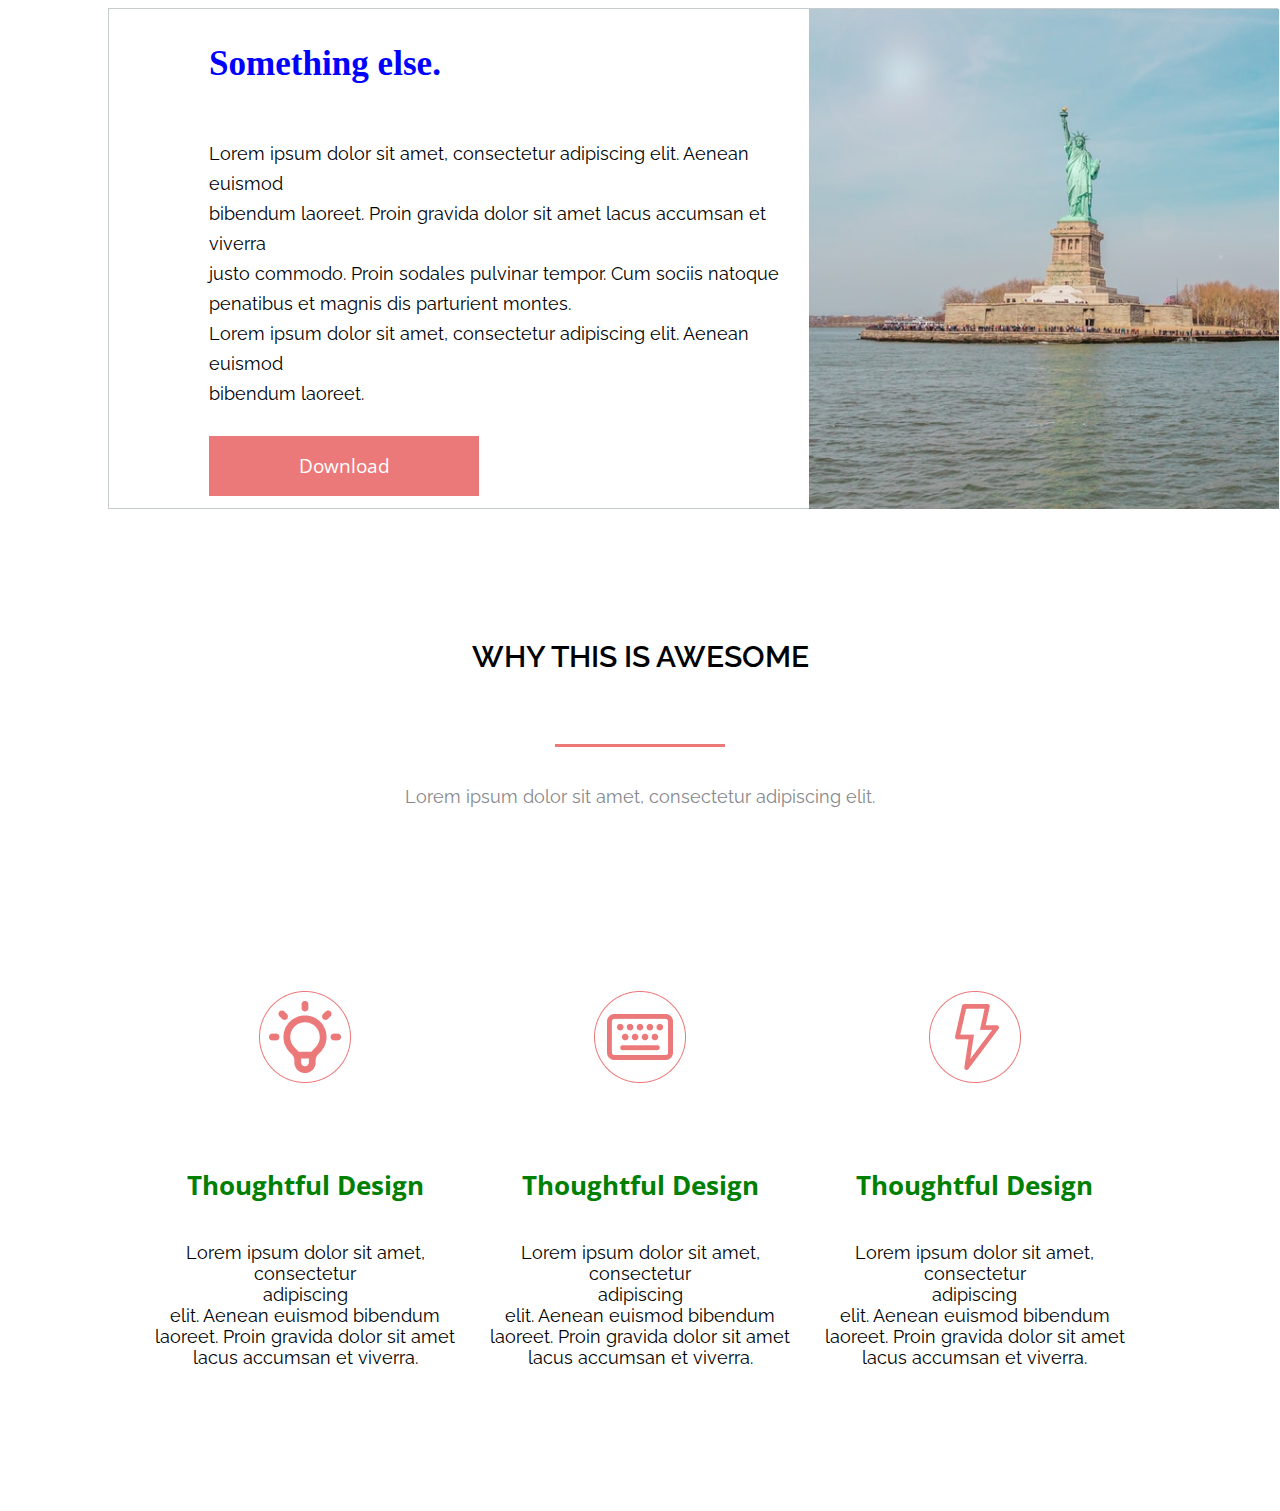
<file: index.html>
<!DOCTYPE html>
<html lang="en">
  <head>
    <meta charset="UTF-8" />
    <meta http-equiv="X-UA-Compatible" content="IE=edge" />
    <meta name="viewport" content="width=device-width, initial-scale=1.0" />
    <link rel="preconnect" href="https://fonts.googleapis.com">
<link rel="preconnect" href="https://fonts.gstatic.com" crossorigin>
<link href="https://fonts.googleapis.com/css2?family=Open+Sans&display=swap" rel="stylesheet">
<link rel="preconnect" href="https://fonts.googleapis.com">
<link rel="preconnect" href="https://fonts.gstatic.com" crossorigin>
<link href="https://fonts.googleapis.com/css2?family=Open+Sans&family=Raleway&display=swap" rel="stylesheet">
    <link rel="stylesheet" href="/style.css" />
    <title>Evgeniy 1</title>
  
  </head>
  <body>
    <div class="tabs"> 
      <div class="tabs-header" style="color:blue"> 
        <h3> Something else.</h3>
      </div>
      <div class="tabs-content">
      <div class="tabs-text">
        
          Lorem ipsum dolor sit amet, consectetur adipiscing elit. Aenean<br>
          euismod<br> bibendum laoreet. Proin gravida dolor sit amet lacus accumsan
          et<br> viverra<br> justo commodo. Proin sodales pulvinar tempor. Cum sociis
          natoque<br> penatibus et magnis dis parturient montes.<br> Lorem ipsum dolor
          sit amet, consectetur adipiscing elit. Aenean<br> euismod<br> bibendum
          laoreet.</br> 
        </h5>
      </div>
      <button class="tab-button">Download</button>
      </div>
      <div class="tab-image">
        <img src="image/1.png" alt="" />
      </div>
    </div>
    <div class="awesome-info">
      <div class="awesome-info-header">WHY THIS IS AWESOME</div>
      <div class="awesome-line"></div>
      <div class="awesome-info-text">
        Lorem ipsum dolor sit amet, consectetur adipiscing elit.
      </div>
      <div class="awesome-info-body">
        <div class="awesome-info-item">
          <div class="awesome-img">
            <img src="image/icon_1.png" alt="" />
          </div>
          <div class="info-header"><h4>Thoughtful Design</h4></div>
          <div class="info-content">
            Lorem ipsum dolor sit amet, consectetur<br> adipiscing<br> elit. Aenean
            euismod bibendum laoreet. Proin gravida dolor sit amet lacus
            accumsan et viverra.
          </div>
        </div>
        <div class="awesome-info-item">
          <div class="awesome-img">
            <img src="image/icon_2.png" alt="" />
          </div>
          <div class="info-header"><h4>Thoughtful Design</h4></div>
          <div class="info-content">
            Lorem ipsum dolor sit amet, consectetur<br> adipiscing<br> elit. Aenean
            euismod bibendum laoreet. Proin gravida dolor sit amet lacus
            accumsan et viverra.
          </div>
        </div>
        <div class="awesome-info-item">
          <div class="awesome-img">
            <img src="image/icon_3.png" alt="" />
          </div>
          <div class="info-header"><h4>Thoughtful Design</h4></div>
          <div class="info-content">
            Lorem ipsum dolor sit amet, consectetur<br> adipiscing<br> elit. Aenean
            euismod bibendum laoreet. Proin gravida dolor sit amet lacus
            accumsan et viverra.
          </div>
        </div>
      </div>
    </div>
  </body>
</html>
</file>
<file: style.css>
.awesome-info {
  display: flex;
  flex-direction: column;
  padding: 30px;
  margin-top: 100px;
}
.awesome-info-header {
  text-align: center;
  font-size: 30px;
  font-weight: 600;
  font-family: "Raleway", sans-serif;
}
.awesome-info-body {
  margin: 100px;
  display: inline-flex;
  flex-direction: row;
  height: 0px 15px;
  justify-content: center;
  font-family: "Open Sans", sans-serif;
}
.awesome-info-item {
  text-align: center;
  display: flex;
  flex-direction: column;
  margin: 5px;
}

.info-header {
  margin: 5px;
  font-size: 25px;
  font-family: "Open Sans", sans-serif;
  color: green;
  font-weight: 700;
  font-size: 26px;
}
.awesome-line {
  width: 170px;
  border-top: 3px solid #ec7979;
  display: inline;
  margin-top: 70px;
  margin-left: auto;
  margin-right: auto;
}
.awesome-info-text {
  font-weight: 400;
  font-size: 18px;
  line-height: 100px;
  display: flex;
  align-items: center;
  text-align: center;
  color: #86878b;
  margin: auto;
  font-family: "Raleway", sans-serif;
}
.info-content {
  font-weight: 400px;
  font-size: 18px;
  line-height: 21px;
  display: flex;
  align-items: center;
  text-align: center;
  font-family: "Raleway", sans-serif;
  font-style: normal;
}
.tabs-header {
  font-weight: 700;
  font-size: 30px;
  line-height: normal;
  display: flex;
  align-items: center;
  color: black;
  margin-left: 100px;
}
.tabs-text {
  font-weight: 400;
  font-size: 18px;
  line-height: 30px;
  display: flex;
  align-items: center;
  color: black;
  margin-left: auto;
  margin-top: -130px;
  font-family: "Raleway", sans-serif;
}
.tabs-content {
  width: 570px;
  height: 210px;
  margin-top: 150px;
  margin-left: 100px;
}
.tab-image {
  width: 470px;
  height: 500px;
  margin-left: 700px;
  margin-top: -340px;
  margin-right: 170px;
}
.tab-button {
  background: #ec7979;
  width: 270px;
  height: 60px;
  margin-top: 27px;
  color: white;
  font-size: 19px;
  border-color: #ec7979;
  border: 1px;
  font-family: "Open Sans", sans-serif;
}
.tabs {
  border: 1px solid #c6cbcd;
  box-sizing: border-box;
  width: 1170px;
  margin-left: 100px;
  height: 501px;
}
</file>
